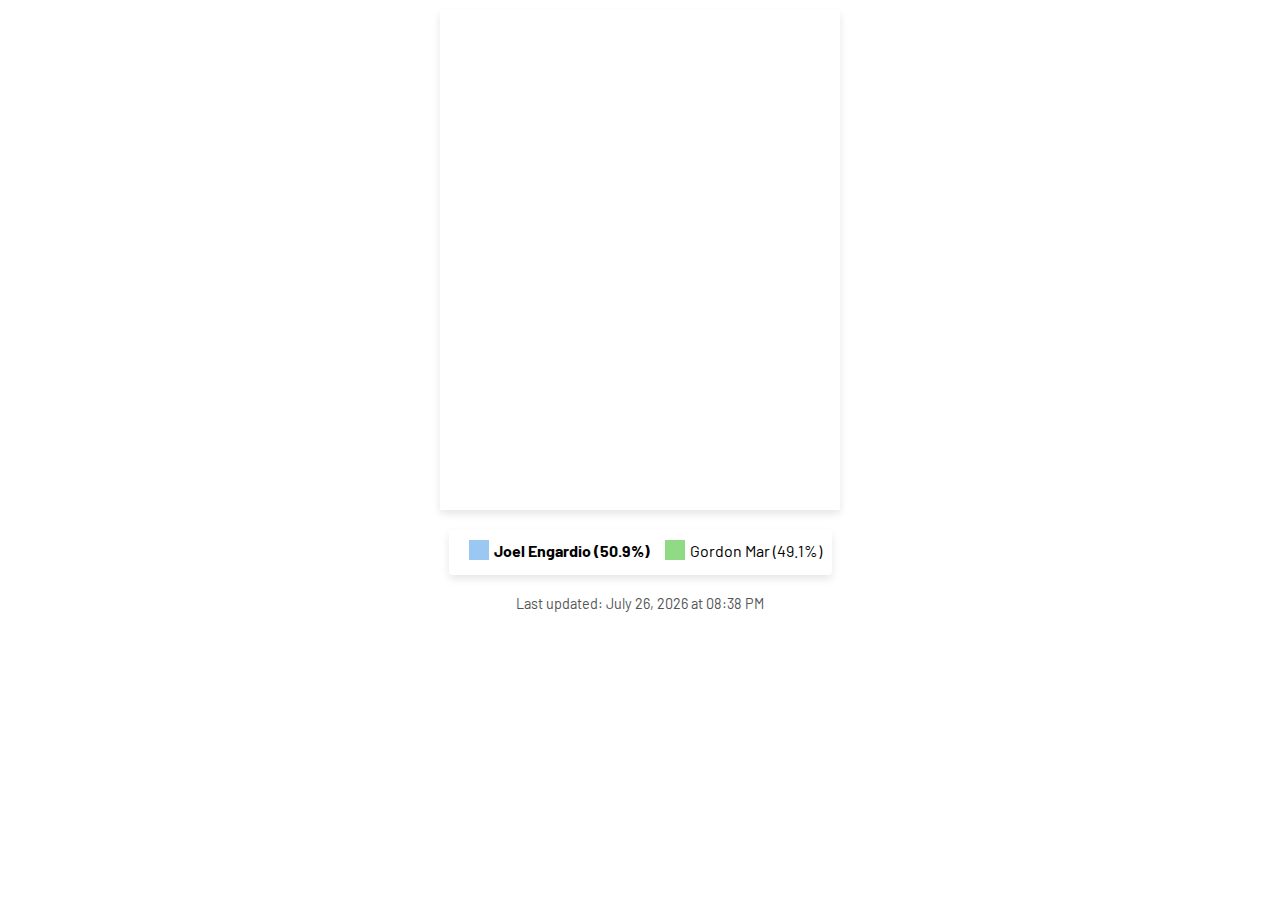
<file: docs/2022/index.html>
<html>

<head>
    <meta charset='utf-8' />
    <title>District 4 Supervisor — First-choice votes</title>
    <meta name="viewport" content="initial-scale=1,maximum-scale=1,user-scalable=no">

    <script src='https://api.mapbox.com/mapbox-gl-js/v3.1.2/mapbox-gl.js'></script>
    <link href='https://api.mapbox.com/mapbox-gl-js/v3.1.2/mapbox-gl.css' rel='stylesheet' />
    <link href="https://fonts.googleapis.com/css2?family=Barlow:wght@400;500;600&display=swap" rel="stylesheet">
    <link rel="stylesheet" href="styles.css">
</head>

<body>

    <div class="cont">
        <div id='map'></div>
    </div>

    <!-- Legend -->
    <div class="legend-container">
        <div id="legend-district4" class="legend">
            <div class="legend-labels">
                <div class="legend-item">
                    <div class="color-box" style="background-color: #57a4ea;"></div>
                    <span><strong>Joel Engardio (50.9%)</strong></span>
                </div>
                <div class="legend-item">
                    <div class="color-box" style="background-color: #46c134;"></div>
                    <span>Gordon Mar (49.1%)</span>
                </div>
            </div>
        </div>
    </div>
    <div id="last-updated" style="text-align:center; margin-top:10px; font-family:'Barlow', sans-serif; font-size:0.9em; color:#555;">
        Last updated: <span id="update-date">DATE_PLACEHOLDER</span>
    </div>    

<script>
    // Display today's date in a readable format
    const now = new Date();
    const options = { year: 'numeric', month: 'long', day: 'numeric', hour: '2-digit', minute:'2-digit' };
    document.getElementById('update-date').textContent = now.toLocaleDateString('en-US', options);
</script>

    <script type='text/javascript' src="map.js"></script>
    <script type="text/javascript" src="https://pym.nprapps.org/pym.v1.min.js"></script>
</body>

</html>
</file>
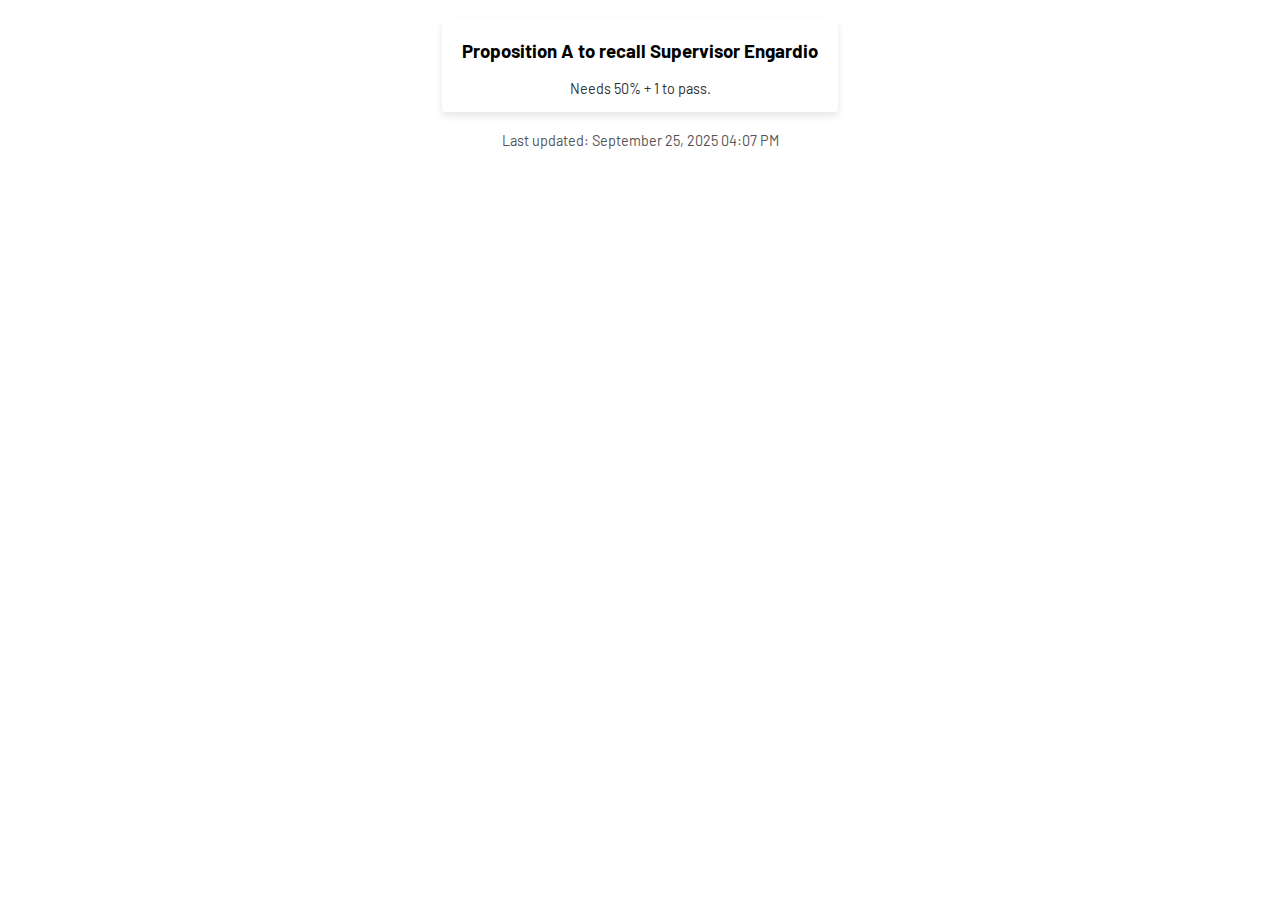
<file: docs/bar-chart/index.html>
<!DOCTYPE html>
<html lang="en">

<head>
    <meta charset="UTF-8">
    <meta name="viewport" content="width=device-width, initial-scale=1.0">
    <title>Responsive Two Columns</title>
    <link rel="stylesheet" href="styles.css"> <!-- Link to external CSS file -->
    <link rel="preconnect" href="https://fonts.googleapis.com">
    <link rel="preconnect" href="https://fonts.gstatic.com" crossorigin>
    <link href="https://fonts.googleapis.com/css2?family=Barlow:wght@400;500;600&display=swap" rel="stylesheet">
    <script src="https://d3js.org/d3.v7.min.js"></script>
    <!-- Google Font -->
</head>

<body>
    <div class="content">
        <div class="container">
            <div class="left-column prop-box" data-threshold="true">
                <div class="prop" data-proposition="A">
                    <h3>Proposition A to recall Supervisor Engardio</h3>
                    <div class="bar-chart"></div>
                    <p class="required">
                        Needs 50% + 1 to pass.
                        <span id="turnout"></span>
                    </p>

                </div>
            </div>
        </div>
    </div>
    <div id="last-updated" style="text-align:center; font-family:'Barlow', sans-serif; font-size:0.9em; color:#555;">
        Last updated: <span id="update-date">September 25, 2025 04:07 PM</span>
    </div>    

    <!-- <script>
        // Display today's date in a readable format
        const now = new Date();
        const options = { year: 'numeric', month: 'long', day: 'numeric', hour: '2-digit', minute: '2-digit' };
        document.getElementById('update-date').textContent = now.toLocaleDateString('en-US', options);
    </script> -->

    <script>
        d3.csv("data.csv").then(data => {
            console.log(data); // debug: see rows in console

            // Find the row for Proposition A
            const propA = data.find(d => d.proposition === "A");

            console.log("Found row:", propA); // debug

            if (propA && propA.turnout) {
                // Format turnout as percentage
                const turnoutVal = parseFloat(propA.turnout).toFixed(1) + "%";

                // Put it in the page
                document.getElementById("turnout").textContent = `Current turnout: ${turnoutVal}`;
            }
        });
    </script>

    <script src="script.js"></script> <!-- Link to external JavaScript file -->
    <script type="text/javascript" src="https://pym.nprapps.org/pym.v1.min.js"></script>


</body>

</html>
</file>
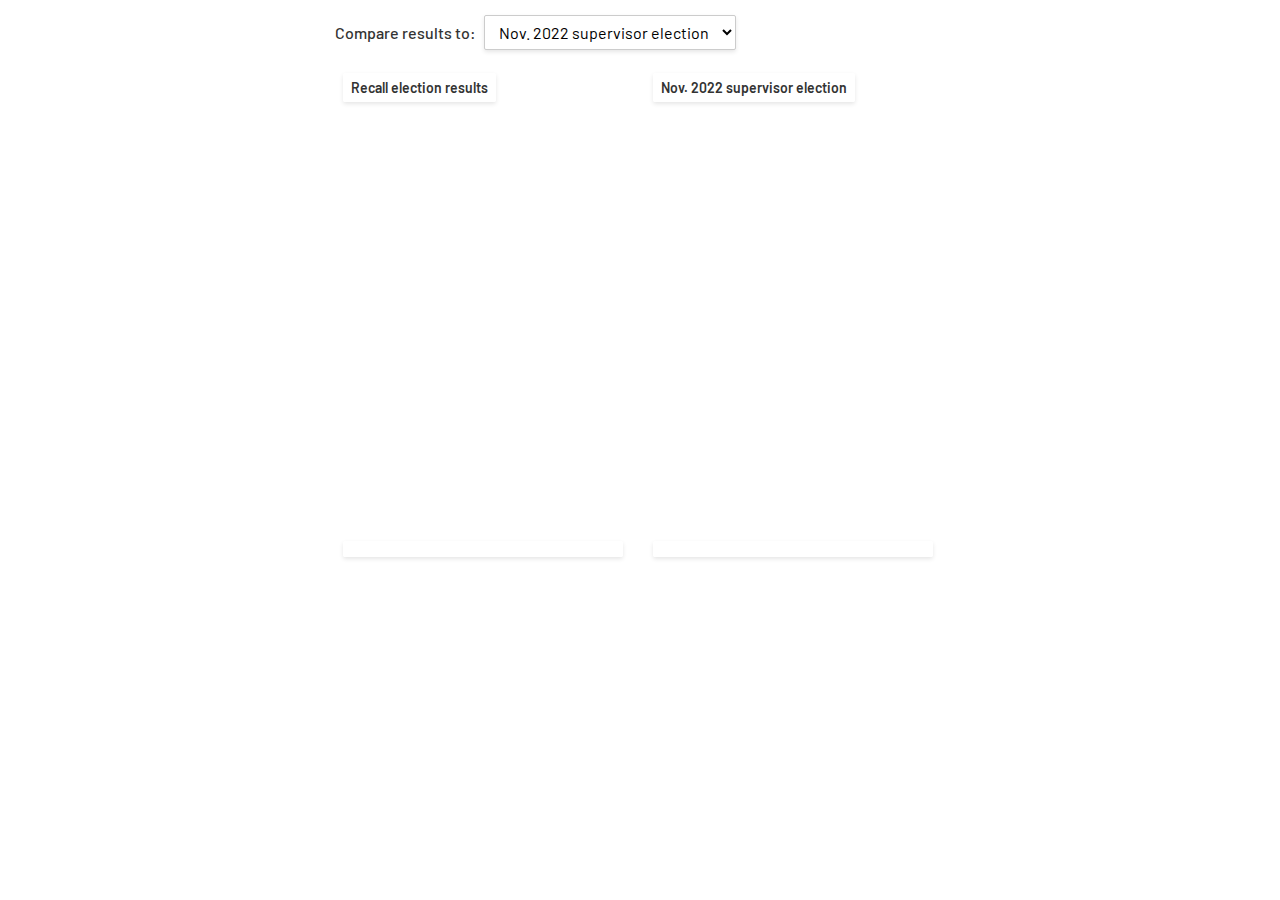
<file: docs/comparison-2022/index.html>
<!DOCTYPE html>
<html lang="en">

<head>
    <meta charset="UTF-8">
    <title>Two Synchronized Maps</title>
    <meta name="viewport" content="width=device-width, initial-scale=1.0">

    <!-- Mapbox CSS -->
    <link href='https://api.mapbox.com/mapbox-gl-js/v3.1.2/mapbox-gl.css' rel='stylesheet' />

    <!-- Google Fonts -->
    <link href="https://fonts.googleapis.com/css2?family=Barlow:wght@400;500;600&display=swap" rel="stylesheet">

    <!-- Custom CSS -->
    <style>
body {
  margin: 0;
  font-family: 'Barlow', sans-serif;
}

/* Controls: left-align and match map width */
.controls {
  display: flex;
  justify-content: flex-start;
  align-items: center;
  gap: 8px;
  margin: 15px auto;
  width: 610px;                 /* same as .maps-wrapper */
  font-family: 'Barlow', sans-serif;
  font-size: 14px;
}
.controls label { font-weight: 500; color: #333; }
.controls select {
  font-family: 'Barlow', sans-serif;
  font-size: 16px;
  padding: 6px 10px;
  border: 1px solid #ccc;
  border-radius: 2px;
  background: #fff;
  box-shadow: 0 2px 4px rgba(0,0,0,0.1);
  cursor: pointer;
}
.controls select:focus { outline: none; border-color: #666; }

/* Desktop: side by side */
.maps-wrapper {
  display: flex;
  justify-content: center;
  gap: 10px;
  width: 610px;                 /* 300 + 300 + gap */
  margin: 0 auto;
}

.map-container {
  display: flex;
  flex-direction: column;
  gap: 5px;
  width: 300px;
  position: relative;           /* enable absolute-positioned overlays */
}

/* MAP */
.map {
  width: 100%;
  height: 500px;
}

/* OVERLAYS INSIDE MAP */
.map-container h3 {
  position: absolute;
  top: 8px;
  left: 8px;
  z-index: 2;
  margin: 0;
  padding: 6px 8px;
  font-size: 14px;
  font-weight: 600;
  color: #333;
  background: rgba(255,255,255,0.95);
  border-radius: 2px;
  box-shadow: 0 2px 4px rgba(0,0,0,0.1);
  pointer-events: none;         /* don't block map drags */
}

/* Info box overlays INSIDE the map */
.info-box {
  position: absolute;
  left: 8px;
  bottom: 8px;
  z-index: 2;
  width: calc(100% - 16px);
  max-width: 280px;             /* fit nicely on your 300px map */
  box-sizing: border-box;
  padding: 8px 10px;            /* slightly tighter */
  background: rgba(255,255,255,0.98);
  border-radius: 2px;
  box-shadow: 0 2px 4px rgba(0,0,0,0.1);
  font-size: 13px;              /* condensed */
  line-height: 1.35;
  max-height: 40%;
  overflow-y: auto;
  pointer-events: auto;         /* interactive if needed */
}

/* Legend overlay: squares + end labels (left-aligned, compact, not full-width) */
.legend {
  position: absolute;
  top: 46px;                    /* space under the title */
  left: 8px;                    /* align to left edge of the map */
  right: auto;
  z-index: 2;
  background: rgba(255,255,255,0.95);
  border-radius: 2px;
  box-shadow: 0 1px 2px rgba(0,0,0,0.12);
  padding: 6px 8px;
  font-size: 11.5px;
  line-height: 1.1;
  display: inline-block;        /* shrink to content */
  max-width: 240px;             /* prevent stretching */
  pointer-events: none;         /* pan/zoom under it */
}
.legend .legend-title {
  color: #333;
  margin-bottom: 4px;           /* tight */
}
.legend .legend-row {
  display: flex;
  gap: 3px;                     /* tight spacing */
}
.legend .legend-swatch {
  display: inline-block;        /* ensure width/height apply */
  width: 10px;                  /* small squares */
  height: 10px;
  border-radius: 2px;
  box-shadow: inset 0 0 0 1px rgba(0,0,0,0.10);
}
.legend .legend-ends {
  display: flex;
  justify-content: space-between;
  margin-top: 4px;              /* tight */
  color: #222;
  width: 100%;
}

/* MOBILE */
@media (max-width: 640px) {
  .maps-wrapper {
    flex-direction: column;
    width: auto;
    max-width: 100%;
    margin: 0 10px;
  }
  .map-container { width: 100%; }
  .map { height: 300px; }

  .info-box {
    max-width: none;
    width: calc(100% - 16px);
    font-size: 12.5px;
  }

  /* controls align with side margins on mobile */
  .controls {
    width: auto;
    margin: 10px;
    justify-content: flex-start;
  }

  /* legend compact + left-aligned under title */
  .legend {
    top: 40px;
    left: 8px;
    right: auto;
    padding: 5px 7px;
    font-size: 11px;
    max-width: 220px;
  }
  .legend .legend-swatch {
    width: 9px;
    height: 9px;
  }
}

    </style>
</head>

<body>
    <div class="controls" style="font: 16px Barlow, sans-serif;">
        <label for="map2Mode">Compare results to:</label>
        <select id="map2Mode">
          <option value="propK">Nov. 2024 Propostion K</option>
          <option value="d4_2022" selected>Nov. 2022 supervisor election</option>
        </select>        
    </div>
    <div class="maps-wrapper">
        <div class="map-container">
            <h3>Recall election results</h3>
            <div id="map1" class="map"></div>
            <div id="info-map1" class="info-box"></div>
        </div>

        <div class="map-container">
            <!-- Map 2 controls -->
            <h3 id="map2title">Nov. 2022 supervisor election</h3>
            <div id="map2" class="map"></div>
            <div id="info-map2" class="info-box"></div>
        </div>

    </div>

    <!-- Mapbox JS -->
    <script src='https://api.mapbox.com/mapbox-gl-js/v3.1.2/mapbox-gl.js'></script>
    <!-- Pym.js -->
    <script src="https://pym.nprapps.org/pym.v1.min.js"></script>

    <!-- Custom JS -->
    <script src="map.js"></script>
    <script>
        const map2Title = document.getElementById("map2title");
        const map2Mode = document.getElementById("map2Mode");

        map2Mode.addEventListener("change", function () {
            if (this.value === "propK") {
                map2Title.textContent = "Nov. 2024 Proposition K";
            } else if (this.value === "d4_2022") {
                map2Title.textContent = "Nov. 2022 supervisor election";
            }
        });

    </script>
</body>

</html>
</file>
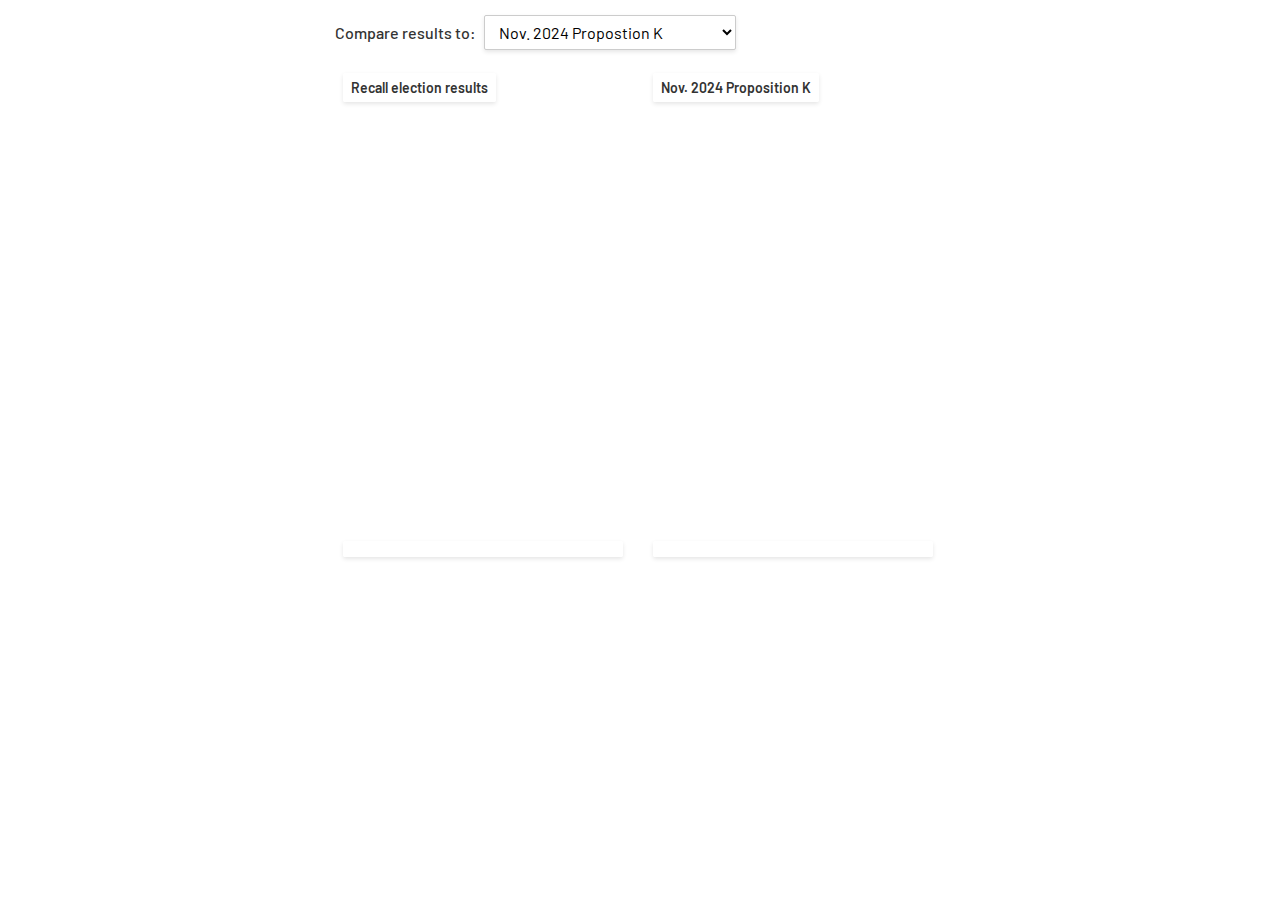
<file: docs/comparison/index.html>
<!DOCTYPE html>
<html lang="en">

<head>
    <meta charset="UTF-8">
    <title>Two Synchronized Maps</title>
    <meta name="viewport" content="width=device-width, initial-scale=1.0">

    <!-- Mapbox CSS -->
    <link href='https://api.mapbox.com/mapbox-gl-js/v3.1.2/mapbox-gl.css' rel='stylesheet' />

    <!-- Google Fonts -->
    <link href="https://fonts.googleapis.com/css2?family=Barlow:wght@400;500;600&display=swap" rel="stylesheet">

    <!-- Custom CSS -->
    <style>
body {
  margin: 0;
  font-family: 'Barlow', sans-serif;
}

/* Controls: left-align and match map width */
.controls {
  display: flex;
  justify-content: flex-start;
  align-items: center;
  gap: 8px;
  margin: 15px auto;
  width: 610px;                 /* same as .maps-wrapper */
  font-family: 'Barlow', sans-serif;
  font-size: 14px;
}
.controls label { font-weight: 500; color: #333; }
.controls select {
  font-family: 'Barlow', sans-serif;
  font-size: 16px;
  padding: 6px 10px;
  border: 1px solid #ccc;
  border-radius: 2px;
  background: #fff;
  box-shadow: 0 2px 4px rgba(0,0,0,0.1);
  cursor: pointer;
}
.controls select:focus { outline: none; border-color: #666; }

/* Desktop: side by side */
.maps-wrapper {
  display: flex;
  justify-content: center;
  gap: 10px;
  width: 610px;                 /* 300 + 300 + gap */
  margin: 0 auto;
}

.map-container {
  display: flex;
  flex-direction: column;
  gap: 5px;
  width: 300px;
  position: relative;           /* enable absolute-positioned overlays */
}

/* MAP */
.map {
  width: 100%;
  height: 500px;
}

/* OVERLAYS INSIDE MAP */
.map-container h3 {
  position: absolute;
  top: 8px;
  left: 8px;
  z-index: 2;
  margin: 0;
  padding: 6px 8px;
  font-size: 14px;
  font-weight: 600;
  color: #333;
  background: rgba(255,255,255,0.95);
  border-radius: 2px;
  box-shadow: 0 2px 4px rgba(0,0,0,0.1);
  pointer-events: none;         /* don't block map drags */
}

/* Info box overlays INSIDE the map */
.info-box {
  position: absolute;
  left: 8px;
  bottom: 8px;
  z-index: 2;
  width: calc(100% - 16px);
  max-width: 280px;             /* fit nicely on your 300px map */
  box-sizing: border-box;
  padding: 8px 10px;            /* slightly tighter */
  background: rgba(255,255,255,0.98);
  border-radius: 2px;
  box-shadow: 0 2px 4px rgba(0,0,0,0.1);
  font-size: 13px;              /* condensed */
  line-height: 1.35;
  max-height: 40%;
  overflow-y: auto;
  pointer-events: auto;         /* interactive if needed */
}

/* Legend overlay: squares + end labels (left-aligned, compact, not full-width) */
.legend {
  position: absolute;
  top: 46px;                    /* space under the title */
  left: 8px;                    /* align to left edge of the map */
  right: auto;
  z-index: 2;
  background: rgba(255,255,255,0.95);
  border-radius: 2px;
  box-shadow: 0 1px 2px rgba(0,0,0,0.12);
  padding: 6px 8px;
  font-size: 11.5px;
  line-height: 1.1;
  display: inline-block;        /* shrink to content */
  max-width: 240px;             /* prevent stretching */
  pointer-events: none;         /* pan/zoom under it */
}
.legend .legend-title {
  font-weight: 600;
  color: #333;
  margin-bottom: 4px;           /* tight */
}
.legend .legend-row {
  display: flex;
  gap: 3px;                     /* tight spacing */
}
.legend .legend-swatch {
  display: inline-block;        /* ensure width/height apply */
  width: 10px;                  /* small squares */
  height: 10px;
  border-radius: 2px;
  box-shadow: inset 0 0 0 1px rgba(0,0,0,0.10);
}
.legend .legend-ends {
  display: flex;
  justify-content: space-between;
  margin-top: 4px;              /* tight */
  color: #222;
  width: 100%;
}

/* MOBILE */
@media (max-width: 640px) {
  .maps-wrapper {
    flex-direction: column;
    width: auto;
    max-width: 100%;
    margin: 0 10px;
  }
  .map-container { width: 100%; }
  .map { height: 300px; }

  .info-box {
    max-width: none;
    width: calc(100% - 16px);
    font-size: 12.5px;
  }

  /* controls align with side margins on mobile */
  .controls {
    width: auto;
    margin: 10px;
    justify-content: flex-start;
  }

  /* legend compact + left-aligned under title */
  .legend {
    top: 40px;
    left: 6px;
    right: auto;
    padding: 5px 7px;
    font-size: 11px;
    max-width: 220px;
  }
  .legend .legend-swatch {
    width: 9px;
    height: 9px;
  }
}

    </style>
</head>

<body>
    <div class="controls" style="font: 16px Barlow, sans-serif;">
        <label for="map2Mode">Compare results to:</label>
        <select id="map2Mode">
            <option value="propK" selected>Nov. 2024 Propostion K</option>
            <option value="d4_2022">Nov. 2022 supervisor election</option>
        </select>
    </div>
    <div class="maps-wrapper">
        <div class="map-container">
            <h3>Recall election results</h3>
            <div id="map1" class="map"></div>
            <div id="info-map1" class="info-box"></div>
        </div>

        <div class="map-container">
            <!-- Map 2 controls -->
            <h3 id="map2title">Nov. 2024 Proposition K</h3>
            <div id="map2" class="map"></div>
            <div id="info-map2" class="info-box"></div>
        </div>

    </div>

    <!-- Mapbox JS -->
    <script src='https://api.mapbox.com/mapbox-gl-js/v3.1.2/mapbox-gl.js'></script>
    <!-- Pym.js -->
    <script src="https://pym.nprapps.org/pym.v1.min.js"></script>

    <!-- Custom JS -->
    <script src="map.js"></script>
    <script>
        const map2Title = document.getElementById("map2title");
        const map2Mode = document.getElementById("map2Mode");

        map2Mode.addEventListener("change", function () {
            if (this.value === "propK") {
                map2Title.textContent = "Nov. 2024 Proposition K";
            } else if (this.value === "d4_2022") {
                map2Title.textContent = "Nov. 2022 supervisor election";
            }
        });

    </script>
</body>

</html>
</file>
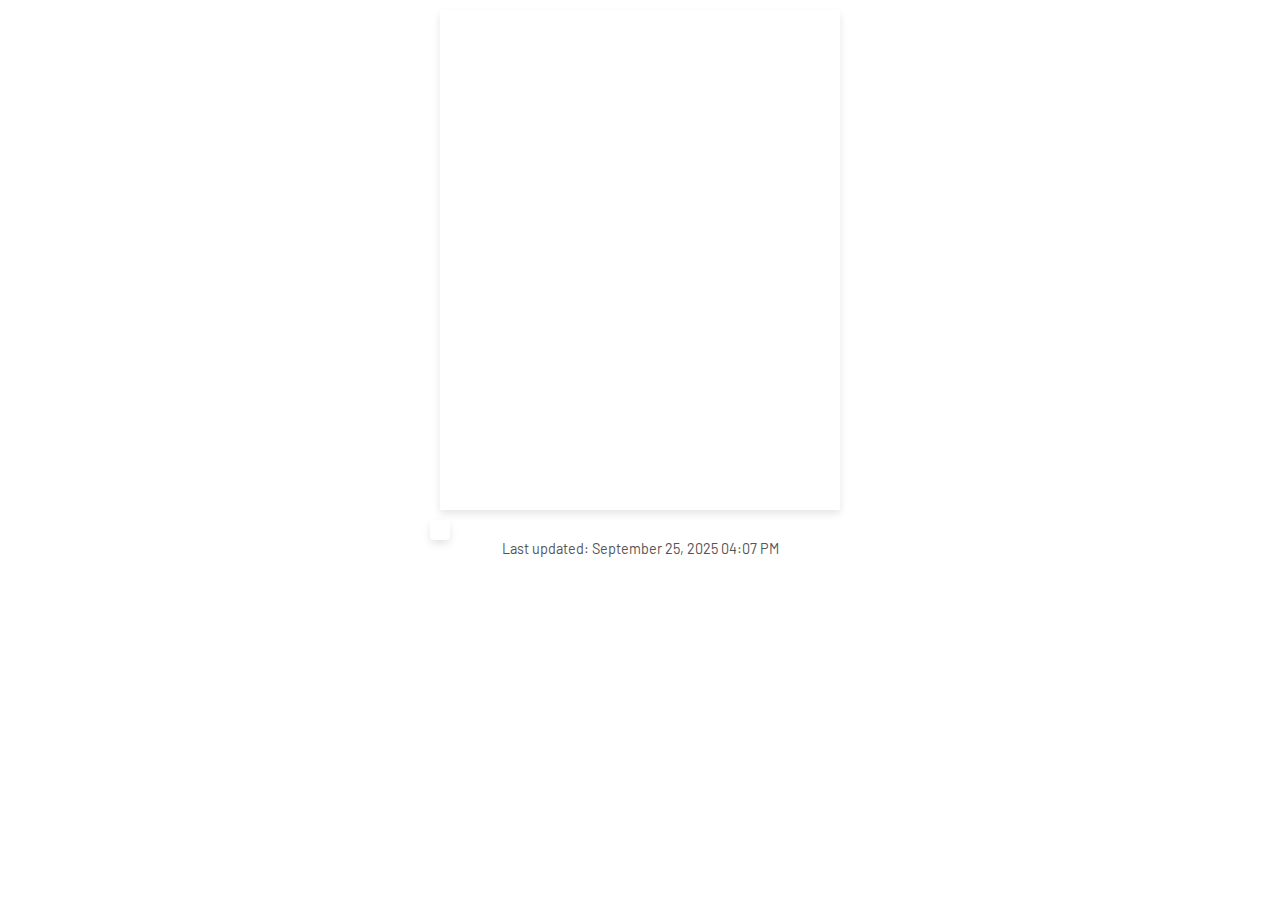
<file: docs/propA/index.html>
<html>

<head>
    <meta charset='utf-8' />
    <title>September Prop A Results</title>
    <meta name="viewport" content="initial-scale=1,maximum-scale=1,user-scalable=no">

    <script src='https://api.mapbox.com/mapbox-gl-js/v3.1.2/mapbox-gl.js'></script>
    <link href='https://api.mapbox.com/mapbox-gl-js/v3.1.2/mapbox-gl.css' rel='stylesheet' />
    <link href="https://fonts.googleapis.com/css2?family=Barlow:wght@400;500;600&display=swap" rel="stylesheet">
    <link rel="stylesheet" href="styles.css">
</head>
<body>
    <div class="cont">
      <div class="map-container">
        <div id="map" class="map"></div>
        <div id="legend" class="legend"></div>
        <div id="info-box" class="info-box"></div>
      </div>
    </div>
  
    <div id="last-updated" style="text-align:center; font-family:'Barlow', sans-serif; font-size:0.9em; color:#555;">
      Last updated: <span id="update-date">September 25, 2025 04:07 PM</span>
    </div>
  
    <script src='https://api.mapbox.com/mapbox-gl-js/v3.1.2/mapbox-gl.js'></script>
    <script src="https://pym.nprapps.org/pym.v1.min.js"></script>
    <script src="map.js"></script>
  </body>
  

</html>
</file>
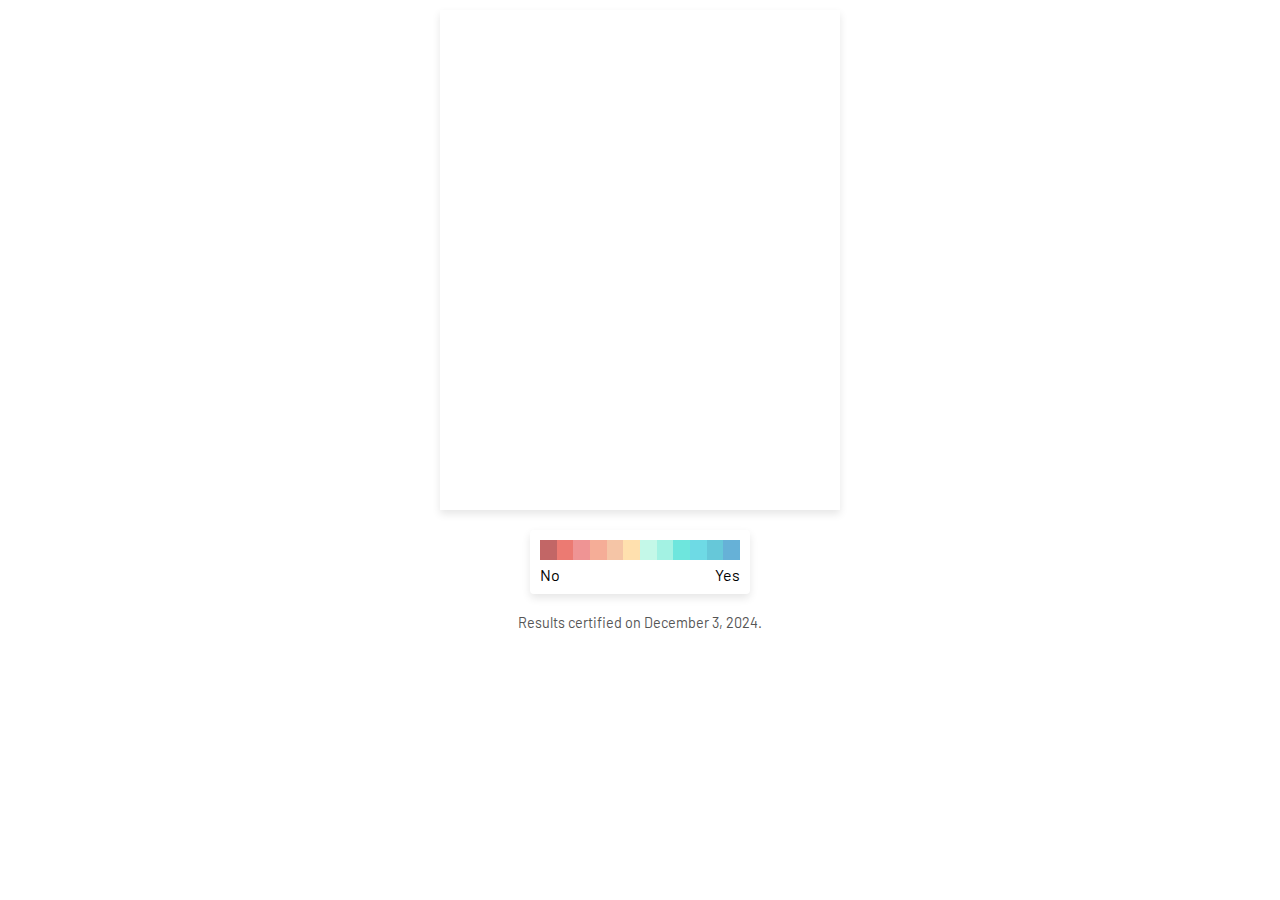
<file: docs/propK/index.html>
<html>

<head>
    <meta charset='utf-8' />
    <title>November Prop K Results</title>
    <meta name="viewport" content="initial-scale=1,maximum-scale=1,user-scalable=no">

    <script src='https://api.mapbox.com/mapbox-gl-js/v3.1.2/mapbox-gl.js'></script>
    <link href='https://api.mapbox.com/mapbox-gl-js/v3.1.2/mapbox-gl.css' rel='stylesheet' />
    <link href="https://fonts.googleapis.com/css2?family=Barlow:wght@400;500;600&display=swap" rel="stylesheet">
    <link rel="stylesheet" href="styles.css">
</head>

<body>
    <div class="cont">
        <div id='map'></div>
    </div>
    <!-- Legend Container -->
    <div class="legend-container">
        <!-- First Legend Box -->
        <div class="legend-static color-scale">
            <div style="display: flex; align-items: center;">
                <div style="background-color: #990000; width: 16.67px; height: 20px; opacity: 0.6;"></div>
                <div style="background-color: #E02214; width: 16.67px; height: 20px; opacity: 0.6;"></div>
                <div style="background-color: #E54C4C; width: 16.67px; height: 20px; opacity: 0.6;"></div>
                <div style="background-color: #EE7651; width: 16.67px; height: 20px; opacity: 0.6;"></div>
                <div style="background-color: #EF9F6A; width: 16.67px; height: 20px; opacity: 0.6;"></div>
                <div style="background-color: #FFCB78; width: 16.67px; height: 20px; opacity: 0.6;"></div>
                <div style="background-color: #9DF4D9; width: 16.67px; height: 20px; opacity: 0.6;"></div>
                <div style="background-color: #65EAD0; width: 16.67px; height: 20px; opacity: 0.6;"></div>
                <div style="background-color: #0DD6C7; width: 16.67px; height: 20px; opacity: 0.6;"></div>
                <div style="background-color: #0DC1D3; width: 16.67px; height: 20px; opacity: 0.6;"></div>
                <div style="background-color: #00A4BF; width: 16.67px; height: 20px; opacity: 0.6;"></div>
                <div style="background-color: #007DBC; width: 16.67px; height: 20px; opacity: 0.6;"></div>
            </div>
            <div class="legend-labels">
                <span>No</span>
                <span>Yes</span>
            </div>
        </div>
    </div>
    <div id="last-updated"
        style="text-align:center; margin-top:10px; font-family:'Barlow', sans-serif; font-size:0.9em; color:#555;">
        <span>Results certified on December 3, 2024.</span>
    </div>

    <script type='text/javascript' src="map.js"></script>
    <script type="text/javascript" src="https://pym.nprapps.org/pym.v1.min.js"></script>
    <script src="https://d3js.org/d3.v7.min.js"></script>
</body>

</html>
</file>
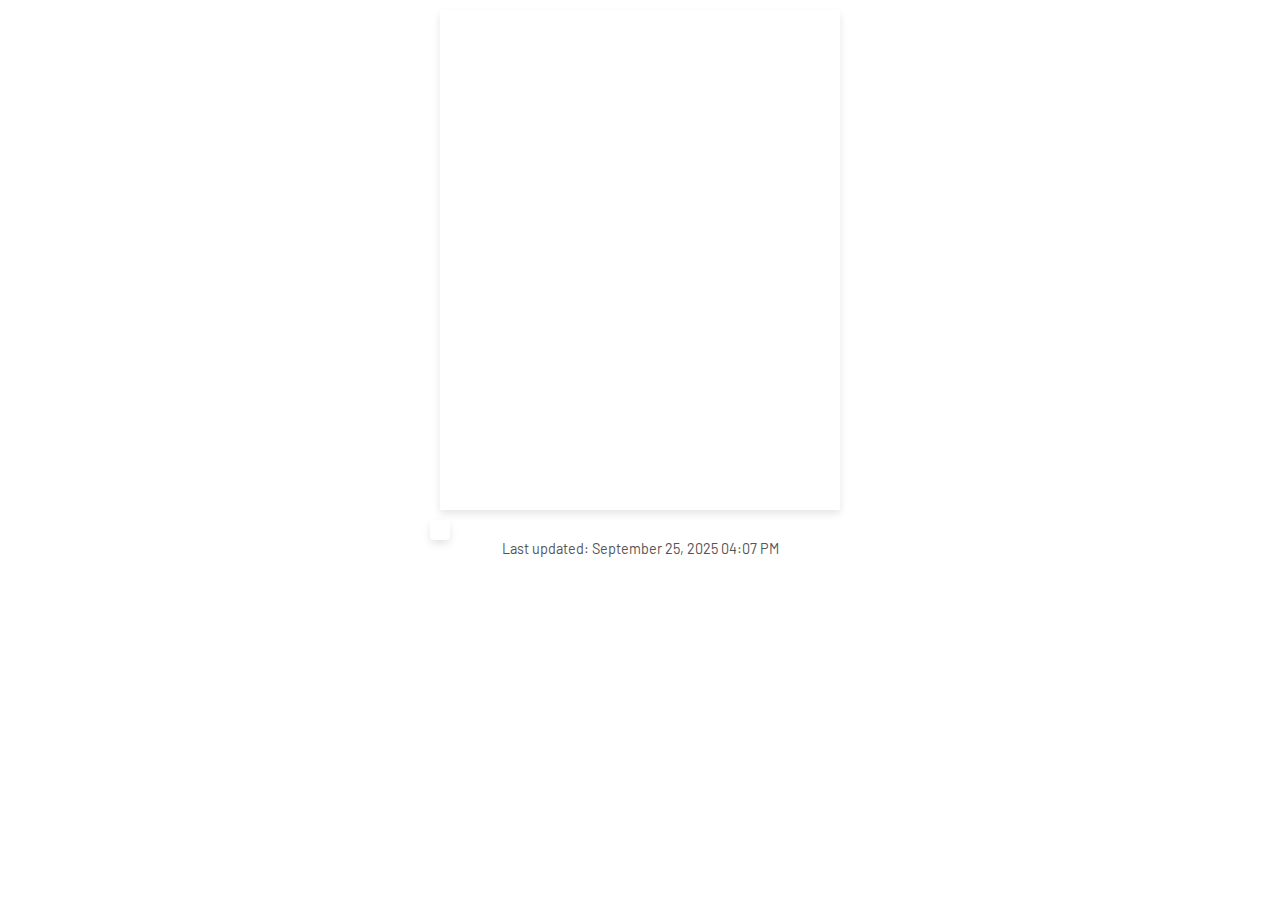
<file: docs/turnout/index.html>
<html>

<head>
    <meta charset='utf-8' />
    <title>September special election turnout</title>
    <meta name="viewport" content="initial-scale=1,maximum-scale=1,user-scalable=no">

    <script src='https://api.mapbox.com/mapbox-gl-js/v3.1.2/mapbox-gl.js'></script>
    <link href='https://api.mapbox.com/mapbox-gl-js/v3.1.2/mapbox-gl.css' rel='stylesheet' />
    <link href="https://fonts.googleapis.com/css2?family=Barlow:wght@400;500;600&display=swap" rel="stylesheet">
    <link rel="stylesheet" href="styles.css">
</head>

<body>
    <body>
        <div class="cont">
          <div class="map-container">
            <!-- no title pill for this map -->
            <div id="map" class="map"></div>
            <div id="legend" class="legend"></div>
            <div id="info-box" class="info-box"></div>
          </div>
        </div>
      
        <div id="last-updated" style="text-align:center; font-family:'Barlow', sans-serif; font-size:0.9em; color:#555;">
          Last updated: <span id="update-date">September 25, 2025 04:07 PM</span>
        </div>
      
        <script src="https://api.mapbox.com/mapbox-gl-js/v3.1.2/mapbox-gl.js"></script>
        <script src="https://pym.nprapps.org/pym.v1.min.js"></script>
        <script src="map.js"></script>
      </body>
    
</body>

</html>
</file>
<file: docs/2022/styles.css>
body {
    margin: 0;
    padding: 0;
    padding-bottom: 2px;
}

#map {
    width: 100vw;
    max-width: 400px;
    height: 500px;
    margin: 10px 10px 10px 10px;
    box-shadow: 0 4px 8px rgba(0, 0, 0, 0.1); /* Add subtle shadow */

}

.cont {
    display: flex;
    justify-content: center; /* Center the container horizontally */
    align-items: center; /* Center the container vertically, if needed */
}

.instruction-wrapper {
    align-items: left !important; 
}


.instruction { 
    font-size: 16px;
    font-family: Barlow, sans-serif;
    margin: 10px 0;
    max-width: 600px; /* Optional: limit width for readability */
}


/* Container layout */
.dropdownContainer {
    display: flex;
    flex-wrap: wrap;
    justify-content: space-between;
    margin: 10px 10px 10px 10px;

}

.legend-labels {
    display: flex;
    flex-wrap: wrap;
    gap: 5px; /* Space between items */
}

#legend-district4 {
    display: block !important; /* Display only legend-district1 by default */
}

.legend {
    background-color: white;
    border-radius: 4px;
    padding: 10px;
    box-shadow: 0 4px 8px rgba(0, 0, 0, 0.1);
    width: fit-content;
    font-family: Barlow, sans-serif;
    display: none; /* Hide all legend elements by default */
}

.legend-container {
    display: flex;
    justify-content: center !important;
    gap: 20px; /* Space between the two legend boxes */
    margin: 10px auto; /* Center with auto margins */
    text-align: center;
    padding-bottom: 10px;
    max-width: 450px; /* Limit width for better readability */
}

.legend-item {
    display: flex;
    align-items: center;
    margin-bottom: 5px;
}

.color-box {
    width: 20px;  /* Width of the color box */
    height: 20px; /* Height of the color box */
    margin-right: 5px; /* Space between color box and text */
    margin-left: 10px;
    opacity: 0.6;
}


/* Mobile Styles */
@media (max-width: 768px) {
    .legend-container {
        flex-direction: column; /* Stack boxes on mobile */
        align-items: center; /* Center boxes horizontally */
    }
}

#details {
    font-family: 'Barlow', sans-serif;
    font-size: 14px;
}

.popup-header {
    margin: 2px 0; /* Reduce top and bottom margins */
    font-size: 16px; /* Adjust header font size */
    font-family: 'Barlow', sans-serif;
}

.popup-text {
    margin: 2px 0; /* Reduce margins on text elements */
    font-size: 16px; /* Adjust text font size */
    line-height: 1.2; /* Adjust line height */
    font-family: 'Barlow', sans-serif;

}

.mapboxgl-popup-content {
    background-color: rgba(255, 255, 255); /* 0.8 for 80% opacity */
    border-radius: 5px; /* Optional: adds rounded corners */
    color: #333; /* Text color to ensure readability */
}
</file>
<file: docs/bar-chart/styles.css>
/* Apply font to the whole page */
body {
    font-family: 'Barlow', sans-serif;
    margin: 0;
    padding: 0;
    box-sizing: border-box;
    /* background-color: #f8f9fa; Light background */
}

.content {
    /* padding-bottom: 10px; */
    display: flex;           /* Center container horizontally */
    justify-content: center; /* Center horizontally */
}

/* Required text */
.required { 
    font-size: smaller;
    color: gray;
}

/* Container layout */
.container {
    display: flex;
    flex-wrap: wrap;
    justify-content: space-between;
    max-width: 800px;
    margin: 20px auto;
    padding: 0 10px;
    gap: 10px;
}

/* Column styles */
.left-column,
.right-column {
    flex: 1; /* Take available width */
    min-width: 275px;
    max-width: 400px; /* Keep your original width */
    box-sizing: border-box;
    padding-left: 20px;
    padding-right: 20px;
    background-color: #fff;
    border-radius: 4px;
    box-shadow: 0 4px 8px rgba(0, 0, 0, 0.1);
    text-align: center; /* Center content inside the box */
}

/* Hide empty right column */
.right-column:empty {
    display: none;
}

/* Special centering for single-column container */
.container:has(.right-column:empty) {
    justify-content: center; /* Center the left column */
}

/* Remove left padding for single column to truly center */
.container:has(.right-column:empty) .left-column {
    padding-left: 0;
}

/* Proposition styling */
.prop h4 {
    margin-bottom: 10px;
    margin-right: 10px;
    font-weight: 600;
}

.prop p {
    font-size: 0.9em;
    color: #333;
}

/* Responsive layout */
@media (max-width: 768px) {
    .container {
        flex-direction: column;
        align-items: center;
    }

    .left-column,
    .right-column {
        width: 100%;
    }
}

.threshold-line {
    position: absolute;
}
</file>
<file: docs/propA/styles.css>
body {
    margin: 0;
    padding: 0;
    padding-bottom: 20px;
}

#map {
    width: 100vw;
    max-width: 400px;
    height: 500px;
    margin: 10px 10px 10px 10px;
    box-shadow: 0 4px 8px rgba(0, 0, 0, 0.1); /* Add subtle shadow */

}

.cont {
    display: flex;
    justify-content: center; /* Center the container horizontally */
    align-items: center; /* Center the container vertically, if needed */
}

/* Container layout */
.dropdownContainer {
    display: flex;
    flex-wrap: wrap;
    justify-content: space-between;
    margin: 10px 10px 10px 10px;

}

.legend-labels {
    display: flex;
    flex-wrap: wrap;
    justify-content: space-between;
    margin-top: 5px;
    font-family: Barlow, sans-serif;

}
.legend-container {
    display: flex;
    justify-content: center;
    gap: 20px; /* Space between the two legend boxes */
    margin: 10px; /* Space between the map and the legends */
}

/* Mobile Styles */
@media (max-width: 768px) {
    .legend-container {
        flex-direction: column; /* Stack boxes on mobile */
        align-items: center; /* Center boxes horizontally */
    }
}

.color-scale { 
    max-height: 50px;
}

#legend {
    background-color: white;
    border-radius: 4px;
    padding: 10px;
    box-shadow: 0 4px 8px rgba(0, 0, 0, 0.1);
    width: fit-content;
    font-family: Barlow, sans-serif;
}

.note {
    font-family: Barlow, sans-serif;
}

.popup-header {
    margin: 2px 0; /* Reduce top and bottom margins */
    font-size: 16px; /* Adjust header font size */
    font-family: Barlow, sans-serif;
}

.popup-text {
    margin: 2px 0; /* Reduce margins on text elements */
    font-size: 16px; /* Adjust text font size */
    line-height: 1.2; /* Adjust line height */
    font-family: Barlow, sans-serif;

}

.mapboxgl-popup-content {
    background-color: rgba(255, 255, 255); /* 0.8 for 80% opacity */
    border-radius: 5px; /* Optional: adds rounded corners */
    color: #333; /* Text color to ensure readability */
}
</file>
<file: docs/propK/styles.css>
body {
    margin: 0;
    padding: 0;
    padding-bottom: 2px;
}

#map {
    width: 100vw;
    max-width: 400px;
    height: 500px;
    margin: 10px 10px 10px 10px;
    box-shadow: 0 4px 8px rgba(0, 0, 0, 0.1); /* Add subtle shadow */

}

.cont {
    display: flex;
    justify-content: center; /* Center the container horizontally */
    align-items: center; /* Center the container vertically, if needed */
}

.instruction-wrapper {
    align-items: left !important; 
}

.instruction { 
    font-size: 16px;
    font-family: Barlow, sans-serif;
    margin: 10px 0;
    max-width: 600px; /* Optional: limit width for readability */
}


/* Container layout */
.dropdownContainer {
    display: flex;
    flex-wrap: wrap;
    justify-content: space-between;
    margin: 10px 10px 10px 10px;

}

.legend-labels {
    display: flex;
    flex-wrap: wrap;
    justify-content: space-between;
    margin-top: 5px;
    font-family: Barlow, sans-serif;

}

/* #legend-A {
    display: block;
} */

.legend-container {
    display: flex;
    justify-content: center;
    gap: 20px; /* Space between the two legend boxes */
    margin: 10px; /* Space between the map and the legends */
    padding-bottom: 10px;
}

/* Mobile Styles */
@media (max-width: 768px) {
    .legend-container {
        flex-direction: column; /* Stack boxes on mobile */
        align-items: center; /* Center boxes horizontally */
    }
}

.color-scale { 
    max-height: 50px;
}

.legend {
    background-color: white;
    border-radius: 4px;
    padding: 10px;
    box-shadow: 0 4px 8px rgba(0, 0, 0, 0.1);
    width: fit-content;
    font-family: Barlow, sans-serif;
    display: none;
}

#last-updated {
    display: block;
    margin-top: 40px; /* push it down so it doesn't overlap the legend */
}

.legend-static {
    background-color: white;
    border-radius: 4px;
    padding: 10px;
    box-shadow: 0 4px 8px rgba(0, 0, 0, 0.1);
    width: fit-content;
    font-family: Barlow, sans-serif;
}

#propositionDropdown {
    font-size: 20px; /* Increase font size for better readability */
    border-radius: 5px; /* Rounded corners */
    border: 0px solid gray; /* Border for visibility */
    margin: 0 auto; /* Center the dropdown itself */
    font-family: Barlow, sans-serif;
    width: 100vw;
    max-width: 600px;
    background-color: white; /* Match legend background */
    padding: 5px; /* Add padding similar to legend */
    box-shadow: 0 4px 8px rgba(0, 0, 0, 0.1); /* Add subtle shadow */
    appearance: none; /* Remove default styling in some browsers */
    position: relative;
    padding-right: 30px; /* Space for arrow */
}



.popup-header {
    margin: 2px 0; /* Reduce top and bottom margins */
    font-size: 16px; /* Adjust header font size */
    font-family: Barlow, sans-serif;
}

.popup-text {
    margin: 2px 0; /* Reduce margins on text elements */
    font-size: 16px; /* Adjust text font size */
    line-height: 1.2; /* Adjust line height */
    font-family: Barlow, sans-serif;

}


.mapboxgl-popup-content {
    background-color: rgba(255, 255, 255); /* 0.8 for 80% opacity */
    border-radius: 5px; /* Optional: adds rounded corners */
    color: #333; /* Text color to ensure readability */
}
</file>
<file: docs/turnout/styles.css>
body {
    margin: 0;
    padding: 0;
    padding-bottom: 20px;
}

#map {
    width: 100vw;
    max-width: 400px;
    height: 500px;
    margin: 10px 10px 10px 10px;
    box-shadow: 0 4px 8px rgba(0, 0, 0, 0.1); /* Add subtle shadow */

}

.cont {
    display: flex;
    justify-content: center; /* Center the container horizontally */
    align-items: center; /* Center the container vertically, if needed */
}

/* Container layout */
.dropdownContainer {
    display: flex;
    flex-wrap: wrap;
    justify-content: space-between;
    margin: 10px 10px 10px 10px;

}

.legend-labels {
    display: flex;
    flex-wrap: wrap;
    justify-content: space-between;
    margin-top: 5px;
    font-family: Barlow, sans-serif;

}
.legend-container {
    display: flex;
    justify-content: center;
    gap: 20px; /* Space between the two legend boxes */
    margin: 10px; /* Space between the map and the legends */
    padding-bottom: 10px;
}

/* Mobile Styles */
@media (max-width: 768px) {
    .legend-container {
        flex-direction: column; /* Stack boxes on mobile */
        align-items: center; /* Center boxes horizontally */
    }
}

.color-scale { 
    max-height: 50px;
}

#legend {
    background-color: white;
    border-radius: 4px;
    padding: 10px;
    box-shadow: 0 4px 8px rgba(0, 0, 0, 0.1);
    width: fit-content;
    font-family: Barlow, sans-serif;
}

.note {
    font-family: Barlow, sans-serif;
}

.popup-header {
    margin: 2px 0; /* Reduce top and bottom margins */
    font-size: 16px; /* Adjust header font size */
    font-family: Barlow, sans-serif;
}

.popup-text {
    margin: 2px 0; /* Reduce margins on text elements */
    font-size: 16px; /* Adjust text font size */
    line-height: 1.2; /* Adjust line height */
    font-family: Barlow, sans-serif;

}

.mapboxgl-popup-content {
    background-color: rgba(255, 255, 255); /* 0.8 for 80% opacity */
    border-radius: 5px; /* Optional: adds rounded corners */
    color: #333; /* Text color to ensure readability */
}
</file>
